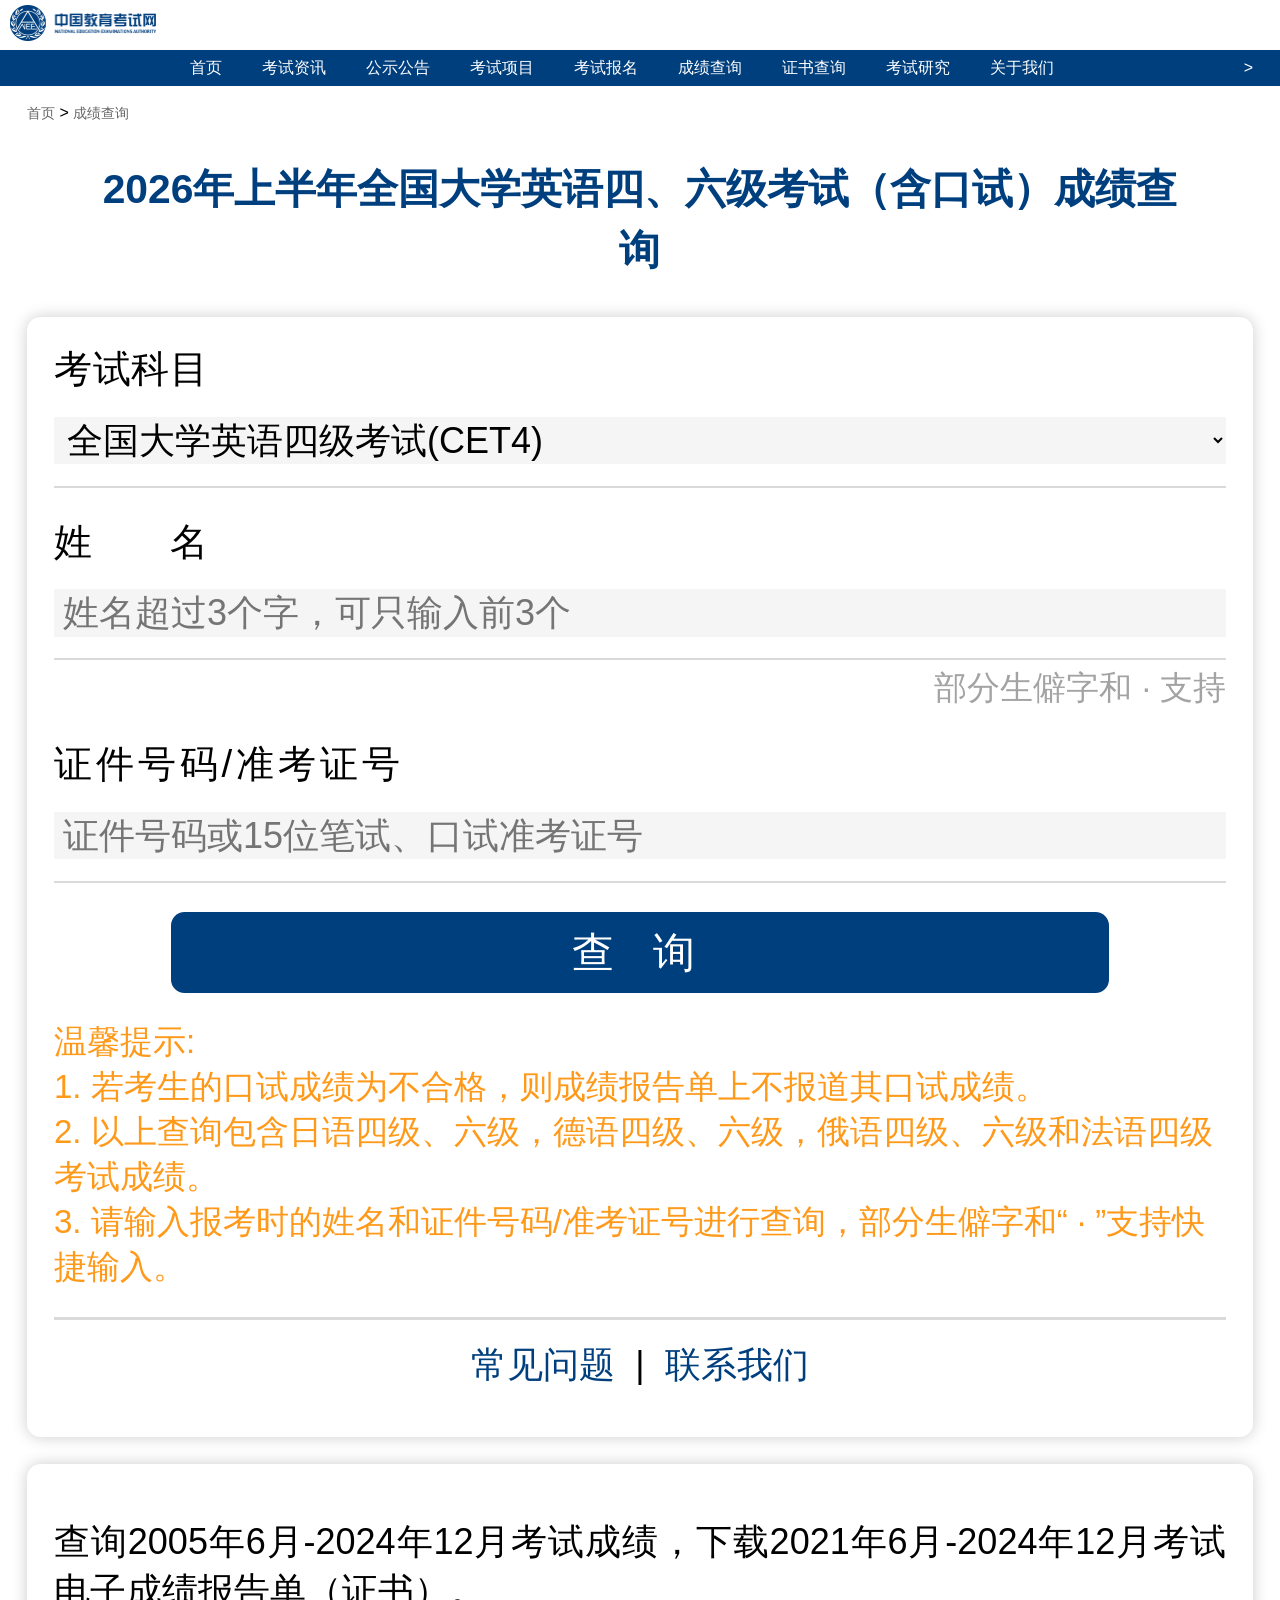
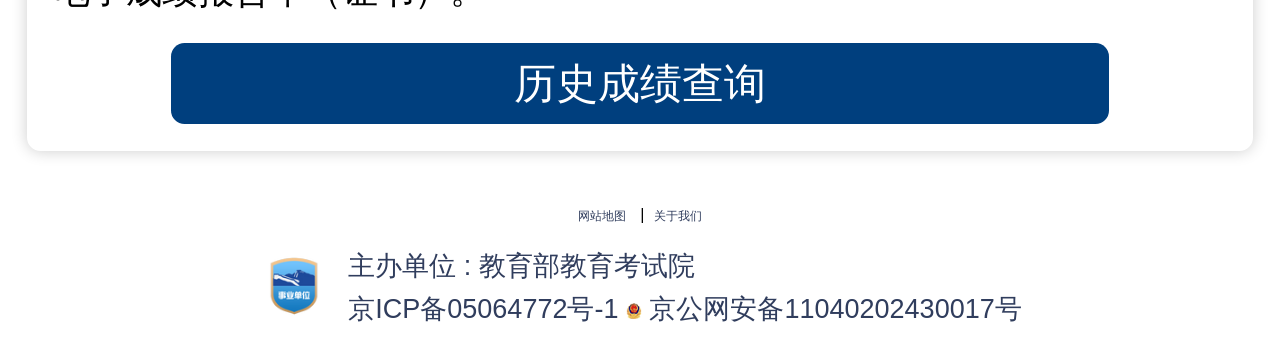
<file: folder/index.html>
<!DOCTYPE html>
<html lang="en">
<head>
    <meta charset="UTF-8">
    <meta name="viewport" content="width=device-width, initial-scale=1.0">
    <link rel="shortcut icon" href="https://www.neea.edu.cn/favicon.ico" type="image/x-icon">
    <link rel="stylesheet" href="css/common.css">
    <link rel="stylesheet" href="css/index.css">
    <link rel="stylesheet" href="//at.alicdn.com/t/c/font_5038359_oe7trjbpkri.css">
    <title>全国大学英语四、六级考试（含口试）成绩查询</title>
</head>
<body>
    <nav>
        <div class="nav-bar">
            <!-- logo -->
            <a herf="#">
                <img src="img/logo.png" alt="中国教育考试院">
            </a>

            <!-- 搜索 菜单按键 -->
            <div class="search-menu">
                <div class="search">
                    <i class="iconfont icon-sousuo2"></i>
                </div>
                <div class="menu">
                    <i class="iconfont icon-caidan1"></i>
                </div>
            </div>
        </div>

        <!-- 顶部导航栏 -->
        <div class="nav-menu">
            <ul>
                <li>
                    <a href="index.html">首页</a>
                </li>
                <li>
                    <a herf="#">考试资讯</a>
                </li>
                <li>
                    <a herf="#">公示公告</a>
                </li>
                <li>
                    <a herf="#">考试项目</a>
                </li>
                <li>
                    <a herf="#">考试报名</a>
                </li>
                <li>
                    <a herf="#">成绩查询</a>
                </li>
                <li>
                    <a herf="#">证书查询</a>
                </li>
                <li>
                    <a herf="#">考试研究</a>
                </li>
                <li>
                    <a herf="#">关于我们</a>
                </li>
            </ul>
            <i>></i>
            <!-- <i class="iconfont icon-xiangyou1"></i> -->
        </div>
    </nav>

    <div class="main">
        <!-- 页面导航，当前位置 -->
        <div class="current-position">
            <a href="index.html">首页</a>
            <span>></span>
            <a href="#">成绩查询</a>
        </div>

        <!-- 页面标题 -->
        <div class="page-title">
            <h2>2026年上半年全国大学英语四、六级考试（含口试）成绩查询</h2>
        </div>

        <div class="query-form">
            <form>
                <!-- 输入框 -->
                <div class="form-info">
                    <span class="query-form-title">考试科目</span>
                    <div class="query-form-input">
                        <select>
                            <option value="4">全国大学英语四级考试(CET4)</option>
                            <option value="5">全国大学英语六级考试(CET6)</option>
                            <option value="6">全国大学日语四级考试(CJT4)</option>
                            <option value="7">全国大学日语六级考试(CJT6)</option>
                            <option value="8">全国大学德语四级考试(PHD4)</option>
                            <option value="9">全国大学德语六级考试(PHD6)</option>
                            <option value="10">全国大学俄语四级考试(CRT4)</option>
                            <option value="11">全国大学俄语六级考试(CRT6)</option>
                            <option value="12">全国大学法语四级考试(FFT4)</option>
                        </select>
                    </div>
                </div>
                <div class="form-info">
                    <span class="query-form-title">姓名</span>
                    <div class="query-form-input">
                        <input type="text" placeholder="姓名超过3个字，可只输入前3个">
                    </div>
                    <div class="query-form-extra">
                        <span>部分生僻字和 · 支持</span>
                    </div>
                </div>
                <div class="form-info">
                    <span class="query-form-title-3">证件号码/准考证号</span>
                    <div class="query-form-input">
                        <input type="tel" placeholder="证件号码或15位笔试、口试准考证号">
                    </div>
                </div>

                <!-- 查询按钮 -->
                <div class="btn">
                    <button type="submit">查 询</button>
                </div>

                <!-- 注意事项 -->
                <div class="notice">
                    <span>温馨提示:</span>
                    <p>1. 若考生的口试成绩为不合格，则成绩报告单上不报道其口试成绩。</p>
                    <p>2. 以上查询包含日语四级、六级，德语四级、六级，俄语四级、六级和法语四级考试成绩。</p>
                    <p>3. 请输入报考时的姓名和证件号码/准考证号进行查询，部分生僻字和“ · ”支持快捷输入。</p>
                </div>

                <!-- 常见问题 -->
                <div class="question">
                    <a href="https://cjcx.neea.edu.cn/html1/folder/21083/9978-1.htm">常见问题</a>
                     | 
                    <a href="#">联系我们</a>
                </div>
            </form>
        </div>

        <!-- 查询历史成绩 -->
        <div class="history-query">
            <p>查询2005年6月-2024年12月考试成绩，下载2021年6月-2024年12月考试电子成绩报告单（证书）。</p>
            <div class="btn">
                <a href="https://iam.neea.edu.cn/login.html?client_id=prod_query_web&response_type=code&redirect_uri=https%3A%2F%2Fcjcx.neea.edu.cn%2Fhtml1%2Ffolder%2F21033%2F653-1.htm&scope=basic&state=46b0d31f2d68ba0d9f3de0b72567ffb71cbb9bcc2bd625d9c5f1026a9035d4a426303979981008f1c6e424741428dfb19caeb3d311469d904ee64516b1deaecb">历史成绩查询</a>
            </div>
        </div>
    </div>

    <footer>
        <div>
            <div class="footer-nav">
                <ul>
                    <li>
                        <a href="#">网站地图</a>
                         | 
                    </li>
                    <li>
                        <a href="#">关于我们</a>
                    </li>
                </ul>
            </div>

            <div class="footer-info">
                <div class="footer-info-img">
                    <a href="#">
                        <img src="img/logo-2.png" alt="微信">
                    </a>
                </div>

                <div class="footer-info-item">
                    <p class="footer-info-text">主办单位 : 教育部教育考试院</p>
                    <p class="footer-info-text">
                        <a href="#">京ICP备05064772号-1</a>
                        <a href="#">
                            <span>
                                <img src="img/logo-3.png">
                                京公网安备11040202430017号
                            </span>
                        </a>
                    </p>
                </div>
            </div>
        </div>
    </footer>

    <script>
        // 查询验证功能 - 新增代码
        document.addEventListener('DOMContentLoaded', function() {
            const form = document.querySelector('form');
            
            form.addEventListener('submit', function(e) {
                e.preventDefault();
                
                // 获取表单输入值
                const testSub = document.querySelector('select').selectedOptions[0].text;
                const name = document.querySelector('input[type="text"]').value.trim();
                const idOrExamNumber = document.querySelector('input[type="tel"]').value.trim();
                
                // 验证输入是否为空
                if (!name || !idOrExamNumber) {
                    alert('请输入正确的查询信息');
                    return;
                }
                
                // 加载用户数据并验证
                fetch('users.json')
                    .then(response => response.json())
                    .then(data => {
                        const users = data.users;
                        
                        // 查找匹配的用户
                        const matchedUser = users.find(user => 
                            user.name === name && 
                            user.testSub === testSub && 
                            (user.idCard === idOrExamNumber || user.examNumber === idOrExamNumber)
                        );
                        
                        if (matchedUser) {
                            // 验证成功，跳转到score.html并传递用户数据
                            localStorage.setItem('currentUser', JSON.stringify(matchedUser));
                            window.location.href = 'score.html';
                        } else {
                            // 验证失败，显示错误信息
                            alert('未找到匹配的成绩信息，请检查输入是否正确');
                        }
                    })
                    .catch(error => {
                        console.error('加载用户数据失败:', error);
                        alert('系统错误，请稍后重试');
                    });
            });
        });
    </script>
</body>
</html>
</file>
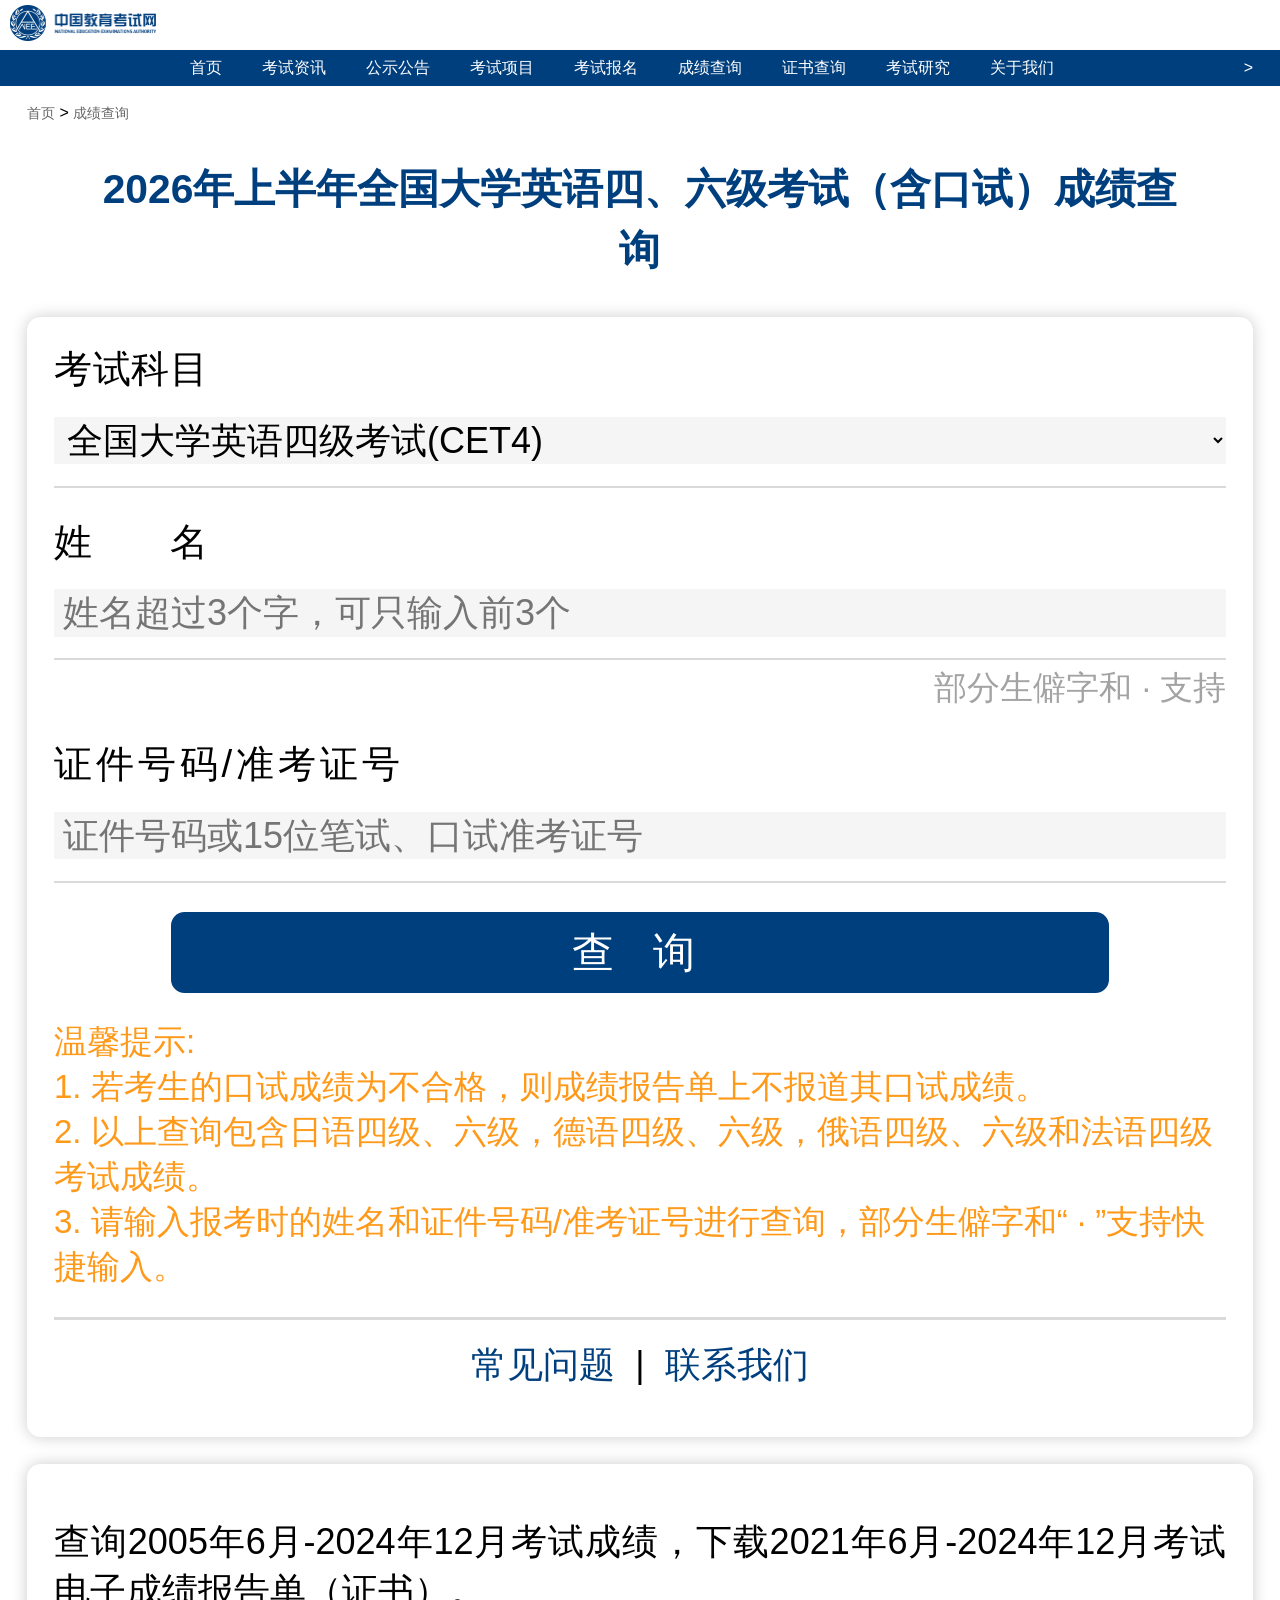
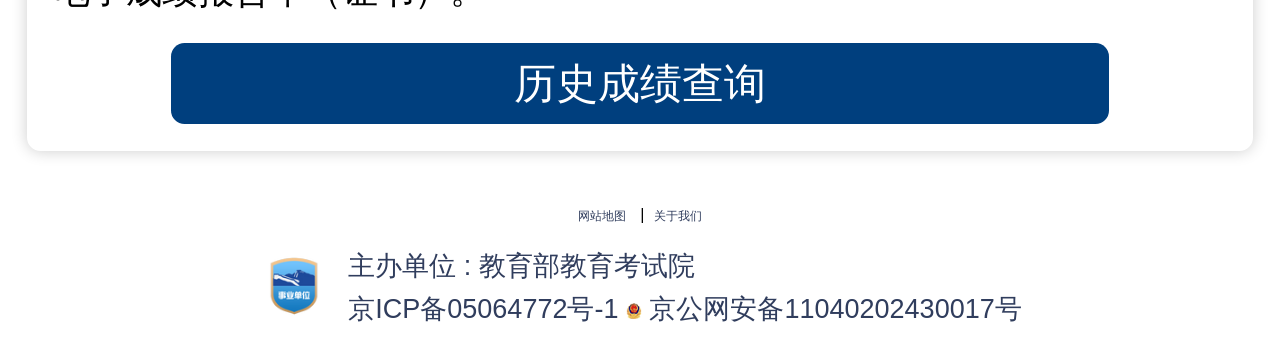
<file: folder/score.html>
<!DOCTYPE html>
<html lang="en">
<head>
  <meta charset="UTF-8">
  <meta name="viewport" content="width=device-width, initial-scale=1.0">
  <link rel="shortcut icon" href="https://www.neea.edu.cn/favicon.ico" type="image/x-icon">
  <link rel="stylesheet" href="css/common.css">
  <link rel="stylesheet" href="css/score.css">
  <link rel="stylesheet" href="//at.alicdn.com/t/c/font_5038359_oe7trjbpkri.css">
  <title>全国大学英语四、六级考试（含口试）成绩查询</title>
</head>
<body>
    <nav>
        <div class="nav-bar">
            <!-- logo -->
            <a herf="#">
                <img src="img/logo.png" alt="中国教育考试院">
            </a>

            <!-- 搜索 菜单按键 -->
            <div class="search-menu">
                <div class="search">
                    <i class="iconfont icon-sousuo2"></i>
                </div>
                <div class="menu">
                    <i class="iconfont icon-caidan1"></i>
                </div>
            </div>
        </div>

        <!-- 顶部导航栏 -->
        <div class="nav-menu">
            <ul>
                <li>
                    <a href="index.html">首页</a>
                </li>
                <li>
                    <a herf="#">考试资讯</a>
                </li>
                <li>
                    <a herf="#">公示公告</a>
                </li>
                <li>
                    <a herf="#">考试项目</a>
                </li>
                <li>
                    <a herf="#">考试报名</a>
                </li>
                <li>
                    <a herf="#">成绩查询</a>
                </li>
                <li>
                    <a herf="#">证书查询</a>
                </li>
                <li>
                    <a herf="#">考试研究</a>
                </li>
                <li>
                    <a herf="#">关于我们</a>
                </li>
            </ul>
            <i>></i>
            <!-- <i class="iconfont icon-xiangyou1"></i> -->
        </div>
    </nav>

    <!-- 版心 -->
    <div class="main">
        <!-- 网页地图导航 -->
        <div class="current-position">
            <a href="index.html">首页</a>
            <i>></i>
            <a href="score.html">成绩查询</a>
        </div>
        <!-- 页面标题 -->
        <divcl class="page-title">
            <h2><span class="test-sub">全国大学英语四级考试(CET4)</span>成绩详情</h2>
        </divcl>
        <!-- 学生信息 -->
        <div class="user-info">
            <ul>
                <li>
                    <span class="label">姓名</span>
                    <span class="value" id="user-name">王小小</span>
                </li>
                <li>
                    <span class="label">证件号码</span>
                    <span class="value" id="user-idcard">44032419990101001X</span>
                </li>
                <li>
                    <span class="label">学校</span>
                    <span class="value" id="user-school">辽宁师范大学海华学院</span>
                </li>
                <!-- <li> -->
                    <!-- <span class="label">成绩报告单编号</span> -->
                    <!-- <span class="value" id="user-report-num">251121028000922</span> -->
                <!-- </li> -->
            </ul>
        </div>
        <div class="test-score">
            <div class="score-info">
                <h2>笔试成绩</h2>
                <ul>
                    <li>
                        <span class="label">准考证号</span>
                        <span class="value" id="score-exam-num">210280251104802</span>
                    </li>
                    <li>
                        <span class="label">总分</span>
                        <span class="value" id="score-total">410</span>
                    </li>
                    <li>
                        <span class="label">听力</span>
                        <span class="value" id="score-listening">123</span>
                    </li>
                    <li>
                        <span class="label">阅读</span>
                        <span class="value" id="score-reading">157</span>
                    </li>
                    <li>
                        <span class="label">写作和翻译</span>
                        <span class="value" id="score-writing">130</span>
                    </li>
                </ul>
            </div>
        </div>
        <div class="test-score">
            <div class="score-info">
                <h2>口试成绩</h2>
                <ul>
                    <li>
                        <span class="speak-label">准考证号</span>
                        <span class="speak-value">--</span>
                    </li>
                    <li>
                        <span class="speak-label">成绩</span>
                        <span class="speak-value">--</span>
                    </li>
                </ul>
            </div>
        </div>
        <div class="tips">
            <span>
                您在报名期间已选择需要纸质成绩报告单，2月27日6时至3月2日17时可再次登录报名网站（cet-bm.neea.edu.cn）进行修改。
            </span>
        </div>
        <!-- 返回按钮 -->
        <div class="return-btn">
            <button>返回</button>
        </div>
    </div>

    <footer>
        <div>
            <div class="footer-nav">
                <ul>
                    <li>
                        <a href="#">网站地图</a>
                         | 
                    </li>
                    <li>
                        <a href="#">关于我们</a>
                    </li>
                </ul>
            </div>

            <div class="footer-info">
                <div class="footer-info-img">
                    <a href="#">
                        <img src="img/logo-2.png" alt="微信">
                    </a>
                </div>

                <div class="footer-info-item">
                    <p class="footer-info-text">主办单位 : 教育部教育考试院</p>
                    <p class="footer-info-text">
                        <a href="#">京ICP备05064772号-1</a>
                        <a href="#">
                            <span>
                                <img src="img/logo-3.png">
                                京公网安备11040202430017号
                            </span>
                        </a>
                    </p>
                </div>
            </div>
        </div>
    </footer>

    <script>
        // 页面加载完成后执行数据渲染和脱敏处理 - 新增代码
        document.addEventListener('DOMContentLoaded', function() {
            // 从localStorage获取当前用户数据
            const currentUser = JSON.parse(localStorage.getItem('currentUser'));
            
            if (!currentUser) {
                // 如果没有用户数据，返回首页
                alert('请先查询成绩');
                window.location.href = 'index.html';
                return;
            }
            
            // 渲染用户信息到页面
            document.querySelector('.test-sub').textContent = currentUser.testSub;
            document.getElementById('user-name').textContent = currentUser.name;
            document.getElementById('user-idcard').textContent = currentUser.idCard;
            document.getElementById('user-school').textContent = currentUser.schoolName;
            //document.getElementById('user-report-num').textContent = currentUser.scoreReportNum;
            
            // 渲染成绩信息到页面
            document.getElementById('score-exam-num').textContent = currentUser.examNumber;
            document.getElementById('score-total').textContent = currentUser.totalScore;
            document.getElementById('score-listening').textContent = currentUser.listening;
            document.getElementById('score-reading').textContent = currentUser.reading;
            document.getElementById('score-writing').textContent = currentUser.writing;
            
            // 获取需要脱敏的元素
            const nameElement = document.querySelector('.user-info li:nth-child(1) .value');
            const idCardElement = document.querySelector('.user-info li:nth-child(2) .value');
            
            // 姓名脱敏函数：姓氏正常显示，名字变成*
            function maskName(name) {
                if (name.length <= 1) return name;
                // 保留第一个字符（姓氏），其余用*代替
                return name.charAt(0) + '*'.repeat(name.length - 1);
            }
            
            // 证件号码脱敏函数：前2位和后3位正常显示，中间部分变成*
            function maskIdCard(idCard) {
                if (idCard.length < 8) return idCard;
                // 保留前4位和后4位，中间用*代替
                return idCard.substring(0, 2) + '*'.repeat(idCard.length - 5) + idCard.substring(idCard.length - 3);
            }
            
            // 应用脱敏处理
            nameElement.textContent = maskName(nameElement.textContent);
            idCardElement.textContent = maskIdCard(idCardElement.textContent);
            
            // 添加返回按钮功能
            document.querySelector('.return-btn button').addEventListener('click', function() {
                window.location.href = 'index.html';
            });
        });
    </script>
</body>
</html>
</file>
<file: folder/css/common.css>
:root {
    --theme-color: #003F7E;
}
* {
    margin: 0;
    padding: 0;
    font-family: "微软雅黑", NeeaSimsun-Regular, -apple-system, BlinkMacSystemFont, "Segoe UI", Roboto, "Helvetica Neue", Arial, sans-serif;
    box-sizing: border-box;
}
body {
    background: #fff;
}
.nav-bar,
.search-menu,
.nav-menu,
.nav-menu ul {
    display: flex;
    justify-content: space-between;
    align-items: center;
}
.nav-bar {
    width: 100%;
    box-sizing: border-box;
    padding: .3125rem .625rem;
    background: #fff;
}
.nav-bar a {
    text-decoration: none;
}
.nav-bar a img {
    width: 9.125rem;
    max-height: 2.25rem;
}
.search-menu {
    gap: .9375rem;
}
.search,
.menu {
    display: inline-block;
    width: 1.25rem;
    height: 1.25rem;
}

.nav-menu {
    width: 100%;
    box-sizing: border-box;
    background: var(--theme-color);
}
.nav-menu ul {
    gap: 40px;
    padding: 0 19.2px;
    margin: 0 auto;
    height: 2.25rem;
    line-height: 2.25rem;
    list-style: none;
    white-space: nowrap;
    overflow: auto;
    box-sizing: border-box;
}

.nav-menu ul li a {
    color: #fff;
    text-decoration: none;
    font-size: 16px;
}
.nav-menu i {
    font-style: inherit;
    color: #fff;
    margin-right: 3vmin;
}



.footer-nav {
    margin: 0 auto;
}
.footer-nav ul, 
.footer-info {
    display: flex;
    justify-content: center;
    align-items: center;
    padding: .625rem 0;
}
.footer-info {
    gap: 2vmin;
}
.footer-nav ul li {
    list-style: none;
}
.footer-nav ul li a {
    font-size: .75rem;
    color: #303D5D;
    text-decoration: none;
    margin: 0 .625rem;
}
.footer-info-img a,
.footer-info-text a {
    color: #303D5D;
    text-decoration: none;
    object-fit: cover;
}
.footer-info-img a img {
    width: 8vmin;
    height: 8vmin;
}
.footer-info-text {
    color: #303D5D;
    font-size: 3vmin;
    line-height: 1.6;
}
.footernifo-text p span {
    margin: .3125rem .3125rem;;
}
.footer-info-text img {
    width: 1rem;
    height: 1rem;
    vertical-align: middle;
}
</file>
<file: folder/css/index.css>
:root {
    --theme-color: #003F7E;
}
* {
    margin: 0;
    padding: 0;
    font-family: "微软雅黑", NeeaSimsun-Regular, -apple-system, BlinkMacSystemFont, "Segoe UI", Roboto, "Helvetica Neue", Arial, sans-serif;
    box-sizing: border-box;
}
body {
    background: #fff;
}


.main {
    padding: 2vmin 3vmin;
    box-sizing: border-box;
}
.current-position a {
    font-size: .875rem;
    color: #666;
    text-decoration: none;
}
.page-title {
    width: 90%;
    margin: 4vmin auto;
}
.page-title h2 {
    font-size: 4.53333vmin;
    font-weight: 700;
    text-align: center;
    color: #003f7e;
    line-height: 1.5;
}

.history-query,
.query-form {
    width: 100%;
    margin: 3vmin auto;
    padding: 3vmin;
    box-sizing: border-box;
    border-radius: 1.5vmin;
    box-shadow: 0 0 1.8vmin rgb(0 0 0/20%);
}
.form-info {
    margin-bottom: 3.2vmin;
}
.query-form-title,
.query-form-title-3 {
    display: block;
    font-size: 4.26667vmin;
    text-align: justify;
    width: 4em;
    text-align-last: justify;
}
.query-form-title-3 {
    width: 9em;
}
.query-form-input {
    width: 100%;
    padding: 2.4vmin 0;
    border-bottom: 0.26666667vmin solid #dadada;
}
.query-form-input select,
.query-form-input input {
    width: 100%;
    height: 5.26667vmin;
    font-size: 4vmin;
    padding: 0 1vmin;
    border: none;
    border-radius: 0;
    background: #f5f5f5;
}
/* 补充：针对不同浏览器的兼容性优化（可选） */
/* Firefox */
select::-moz-focus-inner {
    border: 0;
}
/* Chrome/Safari */
select:focus {
    outline: none;
    border-color: #1890ff;
    box-shadow: 0 0 0 2px rgba(24, 144, 255, 0.2);
}
.query-form-input select:focus,
.query-form-input input:focus {
    outline: none;
    background: #fff;
    border: none;
    border-radius: 0;
    font-size: 4vmin;
    padding: 0 1vmin;
}
.query-form-extra {
    font-size: 3.66667vmin;
    color: #a3a3a3;
    margin-top: .6vmin;
    text-align: right;
}

.btn {
    width: 80%;
    height: 9vmin;
    margin: 0 auto;
}
.btn a,
.btn button {
    display: block;
    width: 100%;
    height: 100%;
    font-size: 4.66667vmin;
    color: #fff;
    background: var(--theme-color);
    border: none;
    border-radius: 1.5vmin;
    text-align-last: center;
    line-height: 9vmin;
    cursor: pointer;
}
.btn button {
    letter-spacing: 1.5vmin;
}
.btn a {
    text-decoration: none;
}
.notice {
    font-size: 3.66667vmin;
    color: #ff9919;
    margin: 3vmin 0;
}
.question {
    font-size: 4vmin;
    line-height: 10vmin;
    text-align: center;
    border-top: 0.4vmin solid #dadada;
}
.question a {
    text-decoration: none;
    color: var(--theme-color);
    margin: 0 .625rem;
}
.history-query p {
    margin: 3vmin 0;
    font-size: 4vmin;
    color: #000;
    text-align: justify;
}
</file>
<file: folder/css/score.css>
:root {
    --theme-color: #003F7E;
}
* {
    margin: 0;
    padding: 0;
    font-family: "微软雅黑", NeeaSimsun-Regular, -apple-system, BlinkMacSystemFont, "Segoe UI", Roboto, "Helvetica Neue", Arial, sans-serif;
    box-sizing: border-box;
}
body {
    background: #fff;
}

.main {
    padding: 2vmin 3vmin;
    box-sizing: border-box;
}
.current-position a {
    font-size: 14px;
    color: #666;
    text-decoration: none;
}
.user-info,
.score-info {
    width: 100%;
    margin: 3vmin auto;
    padding: 1vmin 3vmin;
    box-sizing: border-box;
    border-radius: 1.5vmin;
    box-shadow: 0 0 1.8vmin rgb(0 0 0/20%);
}
.page-title {
    width: 100%;
}
.page-title h2 {
    font-size: 5.2vmin;
    font-weight: 600;
    text-align: center;
    color: var(--theme-color);
    margin: 3vmin 0;
}
.user-info ul,
.score-info ul {
    list-style: none;
    width: 100%;
}
.user-info ul li,
.score-info ul li {
    display: flex;
    justify-content: space-between;
    align-items: center;
    font-size: 4vmin;
    font-weight: 600;
    color: #000;
    line-height: 10vmin;
    border-bottom: 0.26666667vmin solid #dadada;
}
.user-info ul li .value,
.score-info ul li .value {
    font-weight: 500;
}
.score-info ul li:nth-child(2) .value {
    color: red;
}
.user-info li:nth-child(-n+3) .label {
    width: 4em;
    text-align: justify;
    text-align-last: justify;
}
.score-info li:nth-child(2) .label,
.score-info li:nth-child(2) .speak-label {
    width: 4em;
    text-align: justify;
    text-align-last: justify;
}
.score-info li:nth-child(n+3) .label {
    width: 5em;
    text-align: justify;
    text-align-last: justify;
    margin-left: 4em;
}
.score-info h2 {
    display: inline-block;
    width: 100%;
    line-height: 10vmin;
    font-size: 4vmin;
    font-weight: 700;
    text-align: center;
    color: #003f7e;
}
.tips {
    padding: 3vmin;
    margin: 3vmin;
    border-radius: 1.5vmin;
    box-shadow: 0 0 1.8vmin rgb(0 0 0/20%);
    text-align: justify;
}
.tips span {
    font-size: 4vmin;
    color: #a3a3a3;
}
.return-btn {
    /* width: 90%; */
    margin: 0 auto;
}
.return-btn button {
    display: block;
    width: 100%;
    height: 9vmin;
    font-size: 4.66667vmin;
    color: #fff;
    background: var(--theme-color);
    border: none;
    border-radius: 1.5vmin;
    text-align-last: center;
    line-height: 9vmin;
    letter-spacing: 4vmin;
    cursor: pointer;
}
</file>
